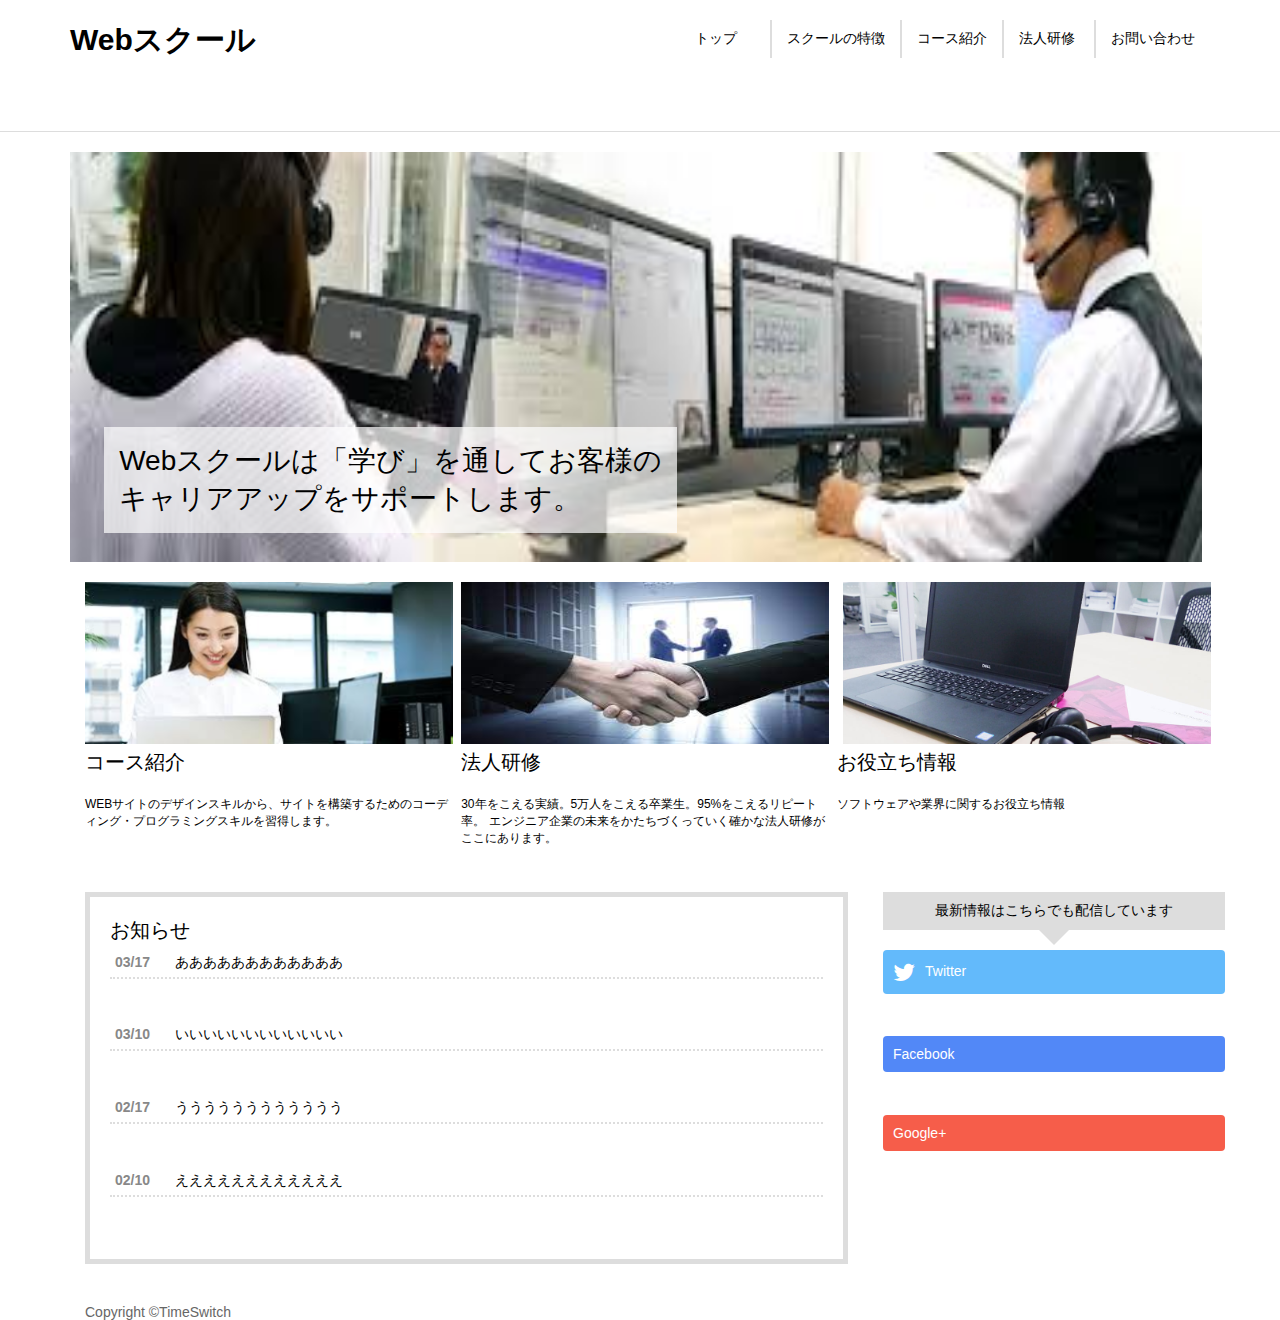
<file: index.html>
<!DOCTYPE html PUBLIC "-//W3C//DTD XHTML 1.0 Transitional//EN" "http://www.w3.org/TR/xhtml1/DTD/xhtml1-transitional.dtd">
<html xmlns="http://www.w3.org/1999/xhtml">
<head>
<meta http-equiv="Content-Type" content="text/html; charset=utf-8" />
<title>無題ドキュメント</title>
<link href="http://netdna.bootstrapcdn.com/font-awesome/4.2.0/css/font-awesome.css" rel="stylesheet">
<link rel="stylesheet" href="grid-guide.css">
<link rel="stylesheet" href="style.css">
</head>

<body>
<div class="wrapper">
    <div class="hwrapper">
        <div class="header">
            <div class="box1">
            <div class="site">
                <h1><a href="#">Webスクール</a></h1>
            </div>
        </div>
        <div class="box2">
            <nav class="menu">
            <ul>
            <li><a href="index.html">トップ</a></li>
            <li><a href="Features.html">スクールの特徴</a></li>
            <li><a href="course.html">コース紹介</a></li>
            <li><a href="corporation.html">法人研修</a></li>
            <li><a href="contact.html">お問い合わせ</a></li>
            </ul>
            </nav>
        </div>
        </div><!--ヘッダーheader-->
    </div>
    
    <div class="box3">
        <div class="top">
        <img src="img/header3.jpg" alt="" class="topimg" >
        <p class="catch">Webスクールは「学び」を通してお客様の<br>キャリアアップをサポートします。</p>
        </div>
    
    <div class="box6">
        <div class="box6-1">
            <div class="gaiyou">
            <a href="Features.html">
            <img src="img/contents1.png">
    <!--        <i class="fa fa-database"></i>
    -->        <h1>コース紹介</h1>
            <p>WEBサイトのデザインスキルから、サイトを構築するためのコーディング・プログラミングスキルを習得します。</p>
            </a>
            </div>
        </div>
        
        <div class="box6-2">
        <div class="gaiyou">
        <a href="#">
        <img src="img/contents2.png">
    <!--    <i class="fa fa-bar-chart-o"></i>
    -->    <h1>法人研修</h1>
        <p>30年をこえる実績。5万人をこえる卒業生。95%をこえるリピート率。
    エンジニア企業の未来をかたちづくっていく確かな法人研修がここにあります。</p>
        </a>
        </div>
        
        </div>
        <div class="box6-3">
        <div class="gaiyou">
        <a href="#">
        <img src="img/contents3.png">
    <!--    <i class="fa fa-envelope"></i>
    -->    <h1>お役立ち情報</h1>
        <p>ソフトウェアや業界に関するお役立ち情報</p>
        </a>
        </div>
        </div>
    </div>
    <div class="box4">
        <div class="box4-1">
        <div class="news">
        <h1>お知らせ</h1>
        <ul>
        <li><a href="#">
        <time datatime="2021-03-17">03/17</time>
        <div class="text">ああああああああああああ</div></a></li>
        <li><a href="#">
        <time datatime="2021-03-10">03/10</time>
        <div class="text">いいいいいいいいいいいい</div></a></li>
        <li><a href="#">
        <time datatime="2021-03-17">02/17</time>
        <div class="text">うううううううううううう</div></a></li>
        <li><a href="#">
        <time datatime="2021-03-10">02/10</time>
        <div class="text">ええええええええええええ</div></a></li>
        </ul>
        </div>
        </div><!--box4-1-->
        <div class="box4-2">
            <div class="follow">
            <p class="follow-info">最新情報はこちらでも配信しています</p>
            <ul>
            <li><a href="#" class="follow-tw"><i class="fa fa-twitter"></i>Twitter</a></li>
            <li><a href="#" class="follow-fb">Facebook</a></li>
            <li><a href="#" class="follow-gp">Google+</a></li>
            </ul>
            </div>
        </div>
    </div>
    <div class="box5">
    <div class="box5-inner">
        <div class="copyright">
        <p>Copyright  &copy;TimeSwitch</p>
        </div>
        </div>
    </div><!--フッターinner-->
    
    </div>
        
</div>
</body>
</html>
</file>
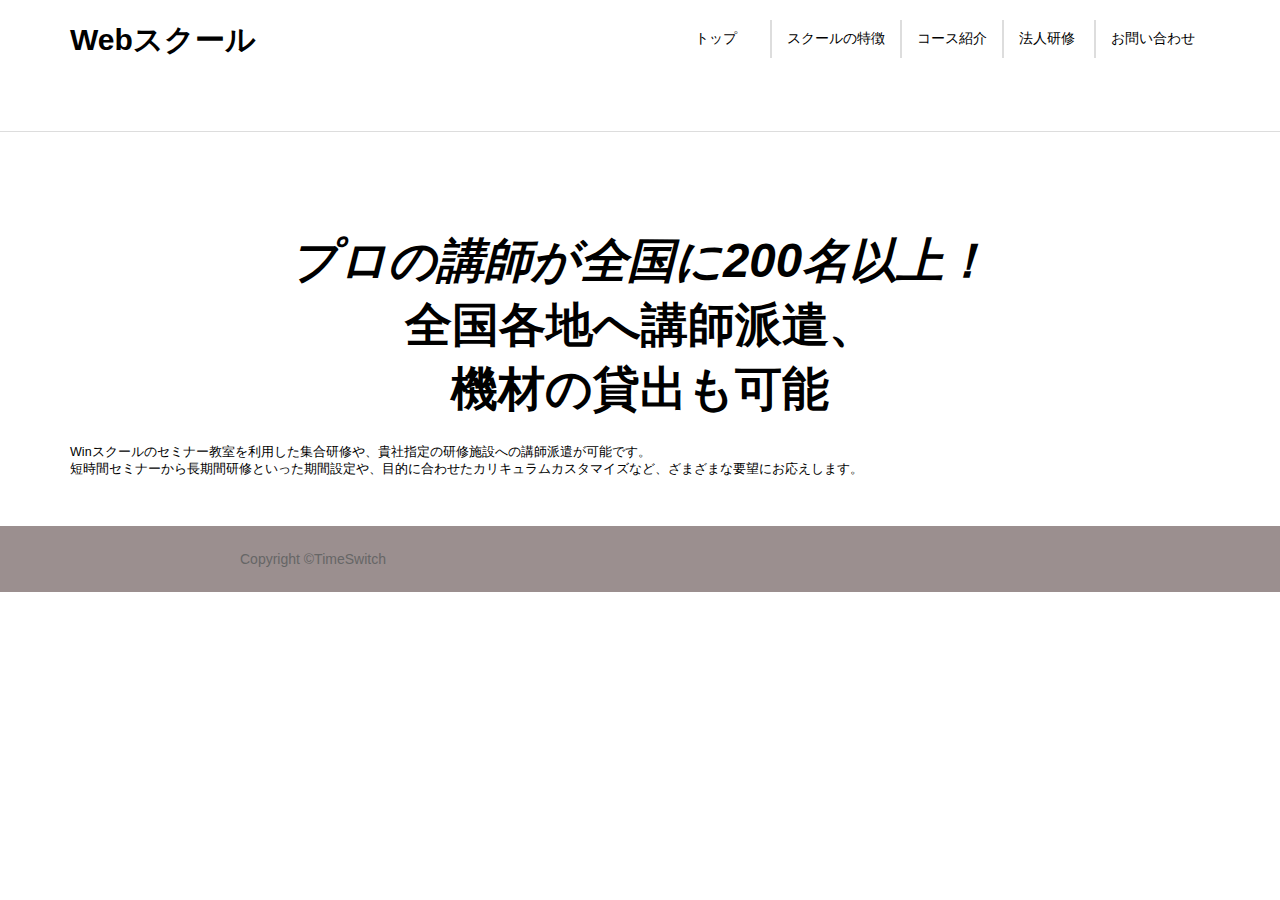
<file: corporation.html>
<!DOCTYPE html PUBLIC "-//W3C//DTD XHTML 1.0 Transitional//EN" "http://www.w3.org/TR/xhtml1/DTD/xhtml1-transitional.dtd">
<html xmlns="http://www.w3.org/1999/xhtml">
<head>
<meta http-equiv="Content-Type" content="text/html; charset=utf-8" />
<meta name="viewport" content="width=device-width, initial-scale=1.0"> <!-- ビューポートの指定 -->
<meta name="viewport" content="width=device-width">
<title>無題ドキュメント</title>
<link href="http://netdna.bootstrapcdn.com/font-awesome/4.2.0/css/font-awesome.css" rel="stylesheet">
<link rel="stylesheet" href="grid-guide.css">
<link rel="stylesheet" href="style.css">
</head>

<body class="wrapper">
    <div class="hwrapper">
        <div class="header">
            <div class="box1">
                <div class="site">
                    <h1><a href="index.html">Webスクール</a></h1>
                </div>
            </div>
            <div class="box2">
                <nav class="menu">
                <ul>
                <li><a href="index.html">トップ</a></li>
                <li><a href="Features.html">スクールの特徴</a></li>
                <li><a href="course.html">コース紹介</a></li>
                <li><a href="corporation.html">法人研修</a></li>
                <li><a href="contact.html">お問い合わせ</a></li>
                </ul>
                </nav>
            </div>
        </div><!--ヘッダーinner-->
    </div>

    <div class="box3">　<!--box3　コンテンツ~フッター-->
        <div class="area_content mb3em">
            <h2 class="title_main"><em>プロの講師が全国に200名以上！</em><br>
            全国各地へ講師派遣、<br class="sp">機材の貸出も可能</h2>
            <p class="msg_lead">Winスクールのセミナー教室を利用した集合研修や、貴社指定の研修施設への講師派遣が可能です。<br class="pc">
            短時間セミナーから長期間研修といった期間設定や、目的に合わせたカリキュラムカスタマイズなど、ざまざまな要望にお応えします。</p>
        </div>
    
    </div><!--コンテンツ-->

    <div class="fwrapper">
        <div class="footer">
            <div class="copyright">
            <p>Copyright  &copy;TimeSwitch</p>
            </div>
        </div><!--フッターinner-->
    
    </div><!--fwrapper-->
</div><!--box3　コンテンツ~フッター-->
</body>
</html>
</file>
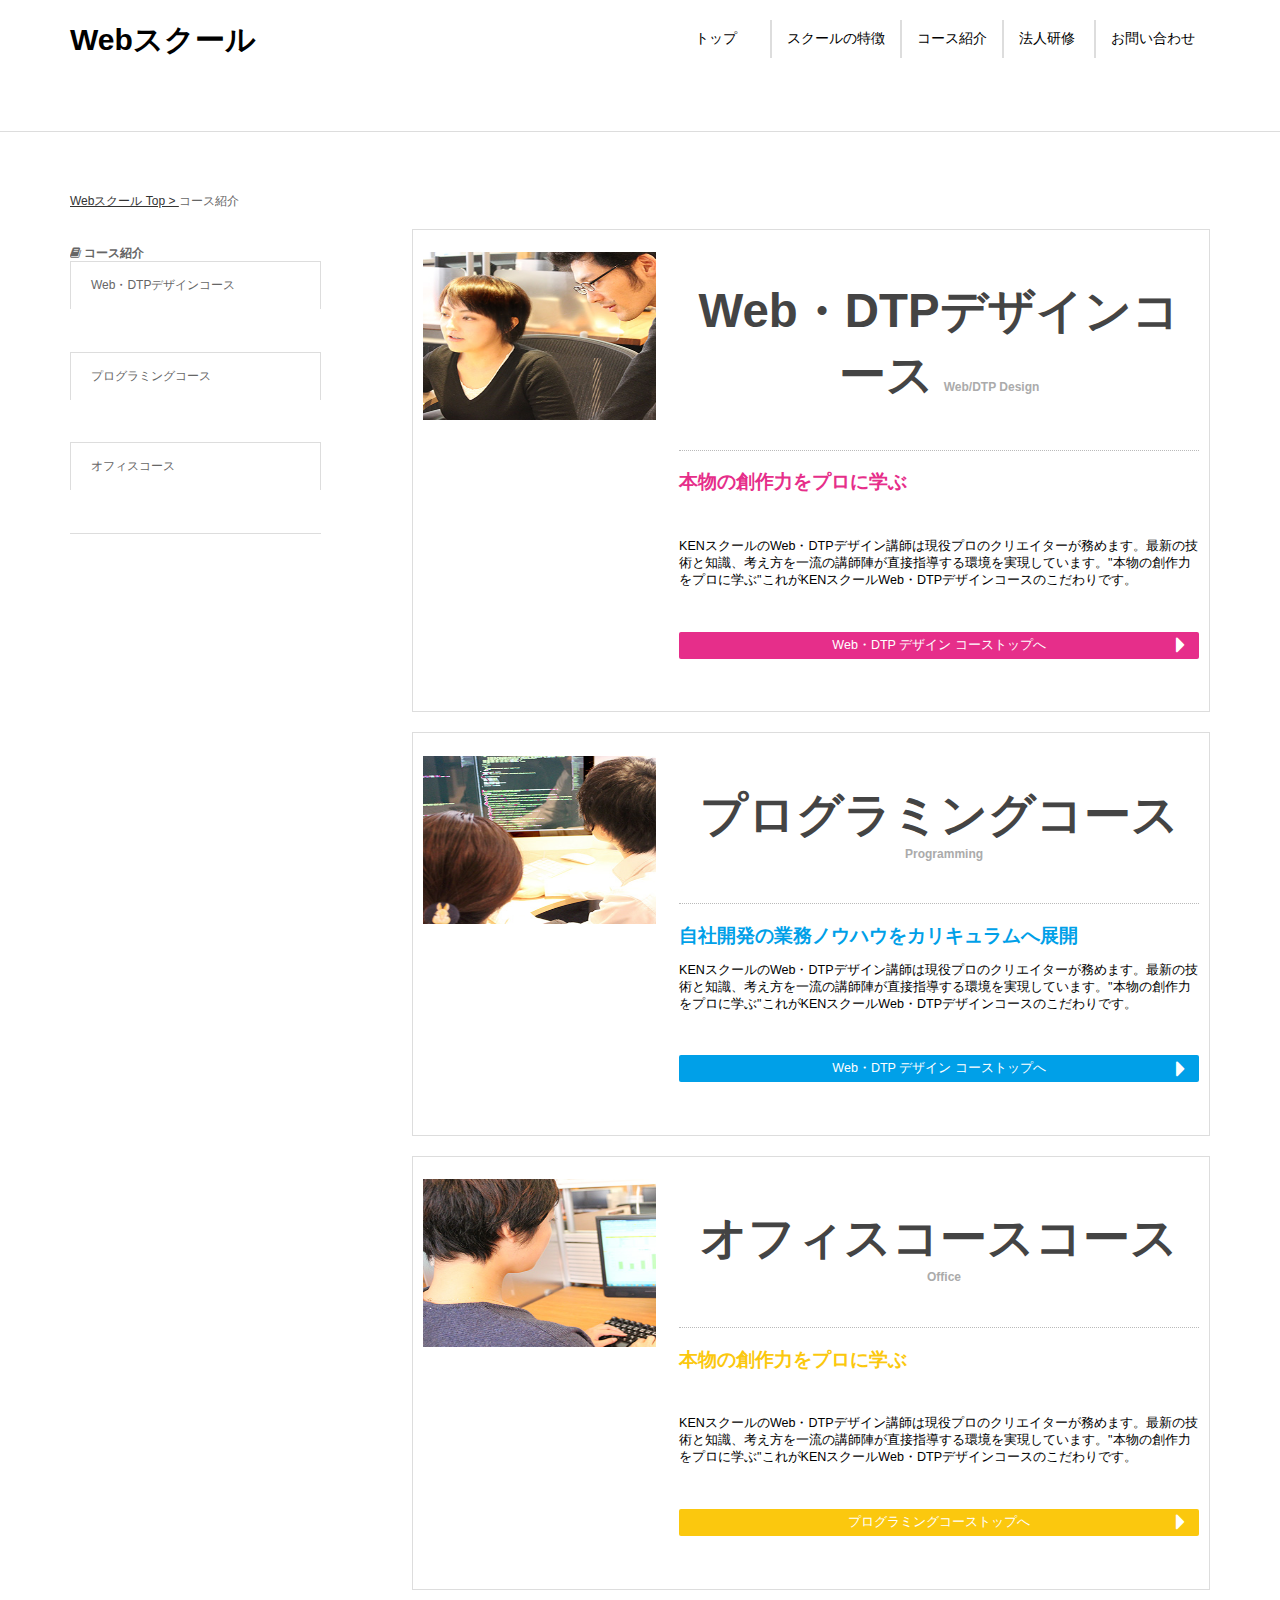
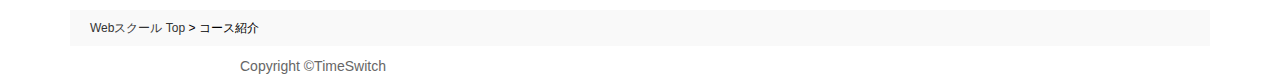
<file: course - コピー.html>
<!DOCTYPE html PUBLIC "-//W3C//DTD XHTML 1.0 Transitional//EN" "http://www.w3.org/TR/xhtml1/DTD/xhtml1-transitional.dtd">
<html xmlns="http://www.w3.org/1999/xhtml">
<head>
<meta http-equiv="Content-Type" content="text/html; charset=utf-8" />
<meta name="viewport" content="width=device-width, initial-scale=1.0"> <!-- ビューポートの指定 -->
<title>無題ドキュメント</title>
<link href="http://netdna.bootstrapcdn.com/font-awesome/4.2.0/css/font-awesome.css" rel="stylesheet">
<link rel="stylesheet" href="grid-guide.css">
<link rel="stylesheet" href="style.css">
<script src="jquery-3.6.0.min.js"></script>
<script src="course.js"></script>
</head>

<body class="wrapper">
    

    <div class="hwrapper">
        <div class="header">
            <div class="box1">
                <div class="site">
                    <h1><a href="index.html">Webスクール</a></h1>
                </div>
            </div>
            <div class="box2">
                <nav class="menu">
                <ul>
                <li><a href="index.html">トップ</a></li>
                <li><a href="Features.html">スクールの特徴</a></li>
                <li><a href="course.html">コース紹介</a></li>
                <li><a href="#">法人研修</a></li>
                <li><a href="contact.html">お問い合わせ</a></li>
                </ul>
                </nav>
            </div>
        </div><!--ヘッダーinner-->
    </div>

    <div class="box3">　<!--box3　コンテンツ~フッター-->
 
        <div id="topicpath">
            <ol>
                <li><a href="index.html">Webスクール Top > </a></li>
                <li>コース紹介</li>
            </ol>

        </div>
        <div class="main">
            <div class="curriculum-web" id="w">
                <p class="curriculum-image"><img src="img/img_web.jpg" alt="web" width="168px" height="168px"></p>
                <div class="curriculum-detail">
                    <div class="course-title">
                    <h2><a>Web・DTPデザインコース<span>Web/DTP Design</span></a></h2>    
                    </div>
                    <div class="crriculum-detail-text">
                    <h3>本物の創作力をプロに学ぶ</h3> 
                    <p>KENスクールのWeb・DTPデザイン講師は現役プロのクリエイターが務めます。最新の技術と知識、考え方を一流の講師陣が直接指導する環境を実現しています。"本物の創作力をプロに学ぶ"これがKENスクールWeb・DTPデザインコースのこだわりです。</p>                       
                    </div>
                    <p class="btn_course"><a href="#">Web・DTP デザイン コーストップへ</a></p>
                </div> 
            </div>
            <div class="curriculum-program" id="p">
                <p class="curriculum-image"><img src="img/img_program.jpg" alt="web" width="168px" height="168px"></p>
                <div class="curriculum-detail">
                    <div class="course-title">
                    <h2><a>プログラミングコース<span>Programming</span></a></h2>    
                    </div>
                    <div class="crriculum-detail-text">
                    <h3>自社開発の業務ノウハウをカリキュラムへ展開</h3> 
                    <p>KENスクールのWeb・DTPデザイン講師は現役プロのクリエイターが務めます。最新の技術と知識、考え方を一流の講師陣が直接指導する環境を実現しています。"本物の創作力をプロに学ぶ"これがKENスクールWeb・DTPデザインコースのこだわりです。</p>                       
                    </div>
                    <p class="btn_course"><a href="#">Web・DTP デザイン コーストップへ</a></p>
                </div>
            </div>
            <div class="curriculum-item_office" id="o">
            <p class="curriculum-image"><img src="img/img_office.jpg" alt="web" width="168px" height="168px"></p>
                <div class="curriculum-detail">
                    <div class="course-title">
                    <h2><a>オフィスコースコース<span>Office</span></a></h2>    
                    </div>
                    <div class="crriculum-detail-text">
                    <h3>本物の創作力をプロに学ぶ</h3> 
                    <p>KENスクールのWeb・DTPデザイン講師は現役プロのクリエイターが務めます。最新の技術と知識、考え方を一流の講師陣が直接指導する環境を実現しています。"本物の創作力をプロに学ぶ"これがKENスクールWeb・DTPデザインコースのこだわりです。</p>                       
                    </div>
                    <p class="btn_course"><a href="#">プログラミングコーストップへ</a></p>
                </div>
            </div>
            <div class="curriculum-cad"></div>
            <div class="curriculum-office"></div>
          </div>
          <div class="sidebar">
            <ul class="localNav">
                    <li class="localNav-list">
                        <span　class="localNav-title">
                            <i class="fa fa-book icon_02">

                            </i>
                            コース紹介
                        </span>

                        
                        <ul class="localNav-sub">
                            <li><a href="#w">Web・DTPデザインコース</a></li>
                            <li><a href="#p">プログラミングコース</a></li>
                            <li><a href="#o">オフィスコース</a></li>
                        </ul>
                    </li>
            </ul>
          </div>
          <div class="topicpath_footer">
              <ol>
                  <li><a href="index.html">Webスクール Top</a> > </li>
                  <li>コース紹介</li>
              </ol>
          </div>
          <div class="clear">
          </div>
    </div><!--コンテンツ-->
    <div class="fwrapper-crriculum">
        <div class="footer">
            <div class="copyright">
            <p>Copyright  &copy;TimeSwitch</p>
            </div>
        </div><!--フッターinner-->
    
    </div><!--fwrapper-->
</div>

<script src="course.js"></script>
</body>
</html>
</file>
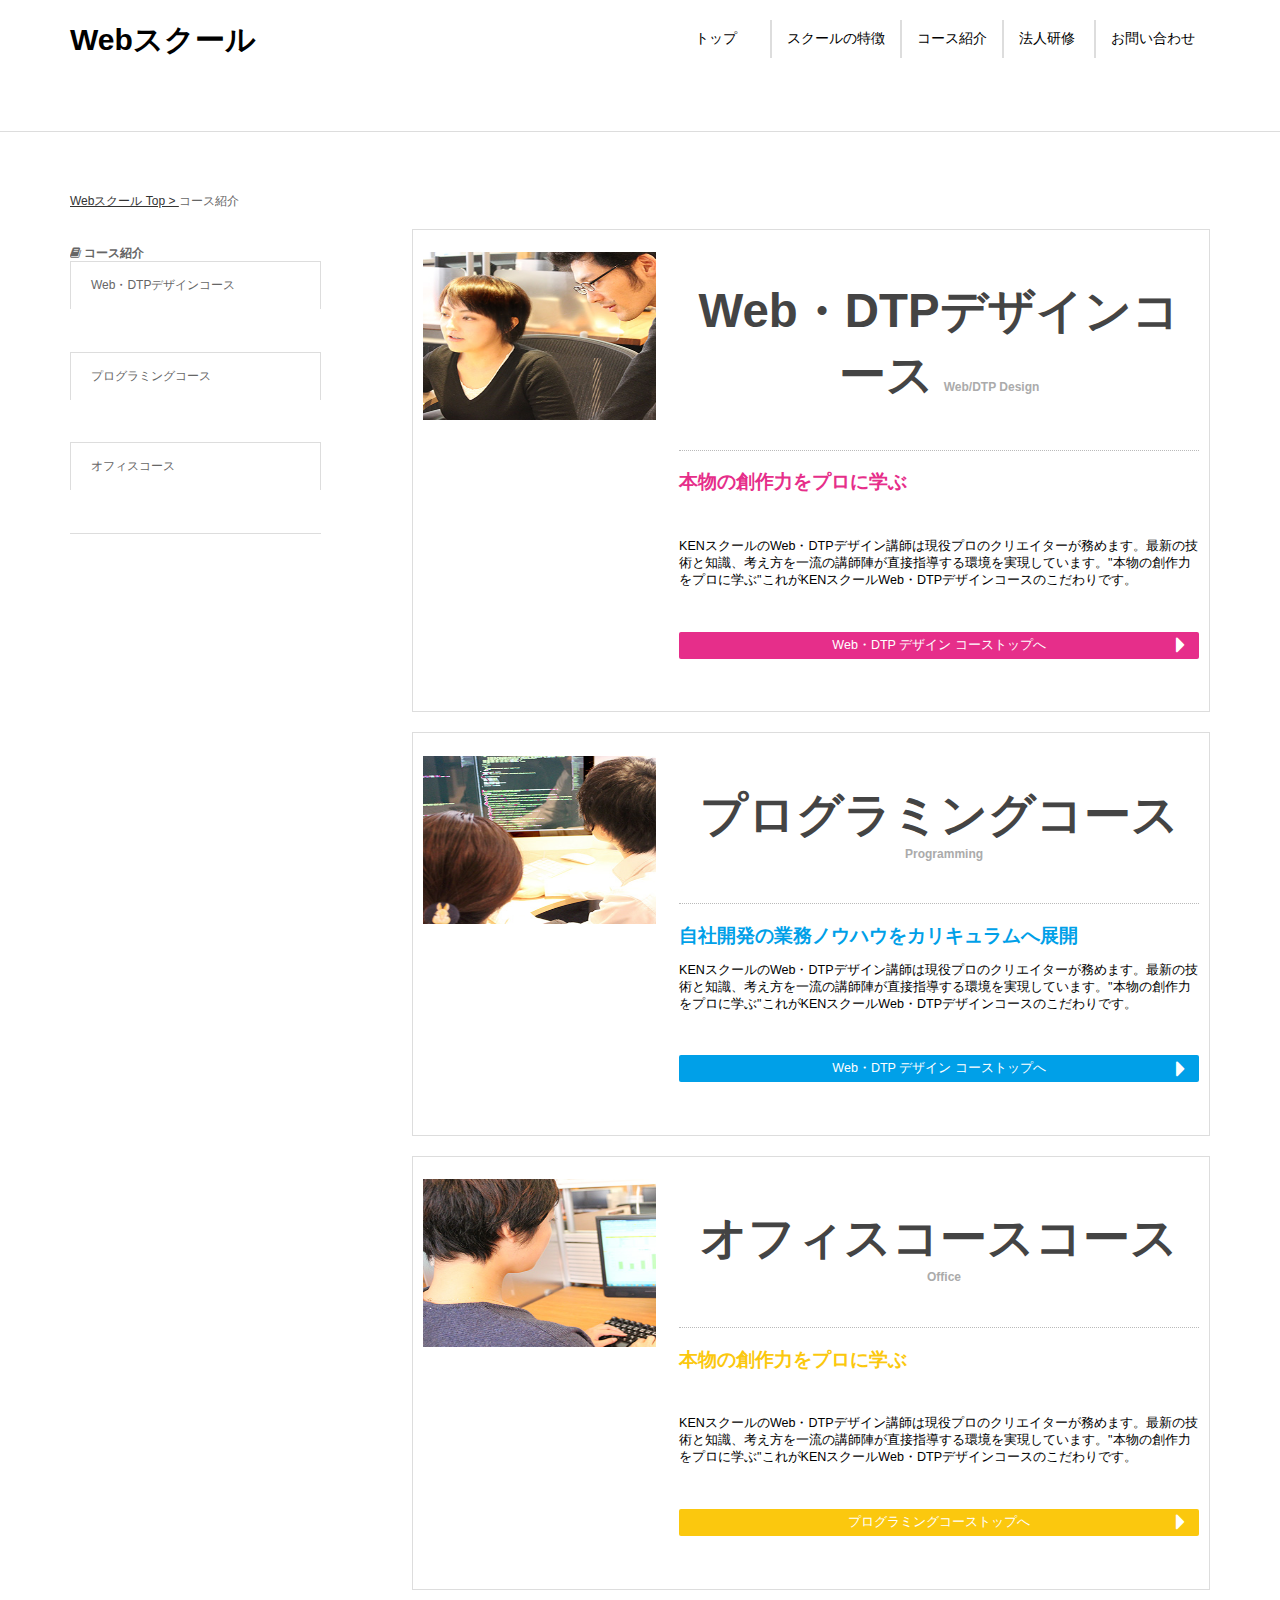
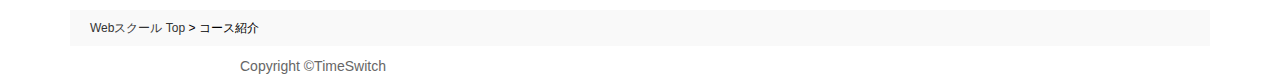
<file: course.html>
<!DOCTYPE html PUBLIC "-//W3C//DTD XHTML 1.0 Transitional//EN" "http://www.w3.org/TR/xhtml1/DTD/xhtml1-transitional.dtd">
<html xmlns="http://www.w3.org/1999/xhtml">
<head>
<meta http-equiv="Content-Type" content="text/html; charset=utf-8" />
<meta name="viewport" content="width=device-width, initial-scale=1.0"> <!-- ビューポートの指定 -->
<title>無題ドキュメント</title>
<link href="http://netdna.bootstrapcdn.com/font-awesome/4.2.0/css/font-awesome.css" rel="stylesheet">
<link rel="stylesheet" href="grid-guide.css">
<link rel="stylesheet" href="style.css">
<script src="jquery-3.6.0.min.js"></script>
<script src="course.js"></script>
</head>

<body class="wrapper">
    

    <div class="hwrapper">
        <div class="header">
            <div class="box1">
                <div class="site">
                    <h1><a href="index.html">Webスクール</a></h1>
                </div>
            </div>
            <div class="box2">
                <nav class="menu">
                <ul>
                <li><a href="index.html">トップ</a></li>
                <li><a href="Features.html">スクールの特徴</a></li>
                <li><a href="course.html">コース紹介</a></li>
                <li><a href="corporation.html">法人研修</a></li>
                <li><a href="contact.html">お問い合わせ</a></li>
                </ul>
                </nav>
            </div>
        </div><!--ヘッダーinner-->
    </div>

    <div class="box3">　<!--box3　コンテンツ~フッター-->
 
        <div id="topicpath">
            <ol>
                <li><a href="index.html">Webスクール Top > </a></li>
                <li>コース紹介</li>
            </ol>

        </div>
        <div class="main">
            <div class="curriculum-web" id="w">
                <p class="curriculum-image"><img src="img/img_web.jpg" alt="web" width="168px" height="168px"></p>
                <div class="curriculum-detail">
                    <div class="course-title">
                    <h2><a>Web・DTPデザインコース<span>Web/DTP Design</span></a></h2>    
                    </div>
                    <div class="crriculum-detail-text">
                    <h3>本物の創作力をプロに学ぶ</h3> 
                    <p>KENスクールのWeb・DTPデザイン講師は現役プロのクリエイターが務めます。最新の技術と知識、考え方を一流の講師陣が直接指導する環境を実現しています。"本物の創作力をプロに学ぶ"これがKENスクールWeb・DTPデザインコースのこだわりです。</p>                       
                    </div>
                    <p class="btn_course"><a href="#">Web・DTP デザイン コーストップへ</a></p>
                </div> 
            </div>
            <div class="curriculum-program" id="p">
                <p class="curriculum-image"><img src="img/img_program.jpg" alt="web" width="168px" height="168px"></p>
                <div class="curriculum-detail">
                    <div class="course-title">
                    <h2><a>プログラミングコース<span>Programming</span></a></h2>    
                    </div>
                    <div class="crriculum-detail-text">
                    <h3>自社開発の業務ノウハウをカリキュラムへ展開</h3> 
                    <p>KENスクールのWeb・DTPデザイン講師は現役プロのクリエイターが務めます。最新の技術と知識、考え方を一流の講師陣が直接指導する環境を実現しています。"本物の創作力をプロに学ぶ"これがKENスクールWeb・DTPデザインコースのこだわりです。</p>                       
                    </div>
                    <p class="btn_course"><a href="#">Web・DTP デザイン コーストップへ</a></p>
                </div>
            </div>
            <div class="curriculum-item_office" id="o">
            <p class="curriculum-image"><img src="img/img_office.jpg" alt="web" width="168px" height="168px"></p>
                <div class="curriculum-detail">
                    <div class="course-title">
                    <h2><a>オフィスコースコース<span>Office</span></a></h2>    
                    </div>
                    <div class="crriculum-detail-text">
                    <h3>本物の創作力をプロに学ぶ</h3> 
                    <p>KENスクールのWeb・DTPデザイン講師は現役プロのクリエイターが務めます。最新の技術と知識、考え方を一流の講師陣が直接指導する環境を実現しています。"本物の創作力をプロに学ぶ"これがKENスクールWeb・DTPデザインコースのこだわりです。</p>                       
                    </div>
                    <p class="btn_course"><a href="#">プログラミングコーストップへ</a></p>
                </div>
            </div>
            <div class="curriculum-cad"></div>
            <div class="curriculum-office"></div>
          </div>
          <div class="sidebar">
            <ul class="localNav">
                    <li class="localNav-list">
                        <span　class="localNav-title">
                            <i class="fa fa-book icon_02">

                            </i>
                            コース紹介
                        </span>

                        
                        <ul class="localNav-sub">
                            <li><a href="#w">Web・DTPデザインコース</a></li>
                            <li><a href="#p">プログラミングコース</a></li>
                            <li><a href="#o">オフィスコース</a></li>
                        </ul>
                    </li>
            </ul>
          </div>
          <div class="topicpath_footer">
              <ol>
                  <li><a href="index.html">Webスクール Top</a> > </li>
                  <li>コース紹介</li>
              </ol>
          </div>
          <div class="clear">
          </div>
    </div><!--コンテンツ-->
    <div class="fwrapper-crriculum">
        <div class="footer">
            <div class="copyright">
            <p>Copyright  &copy;TimeSwitch</p>
            </div>
        </div><!--フッターinner-->
    
    </div><!--fwrapper-->
</div>

<script src="course.js"></script>
</body>
</html>
</file>
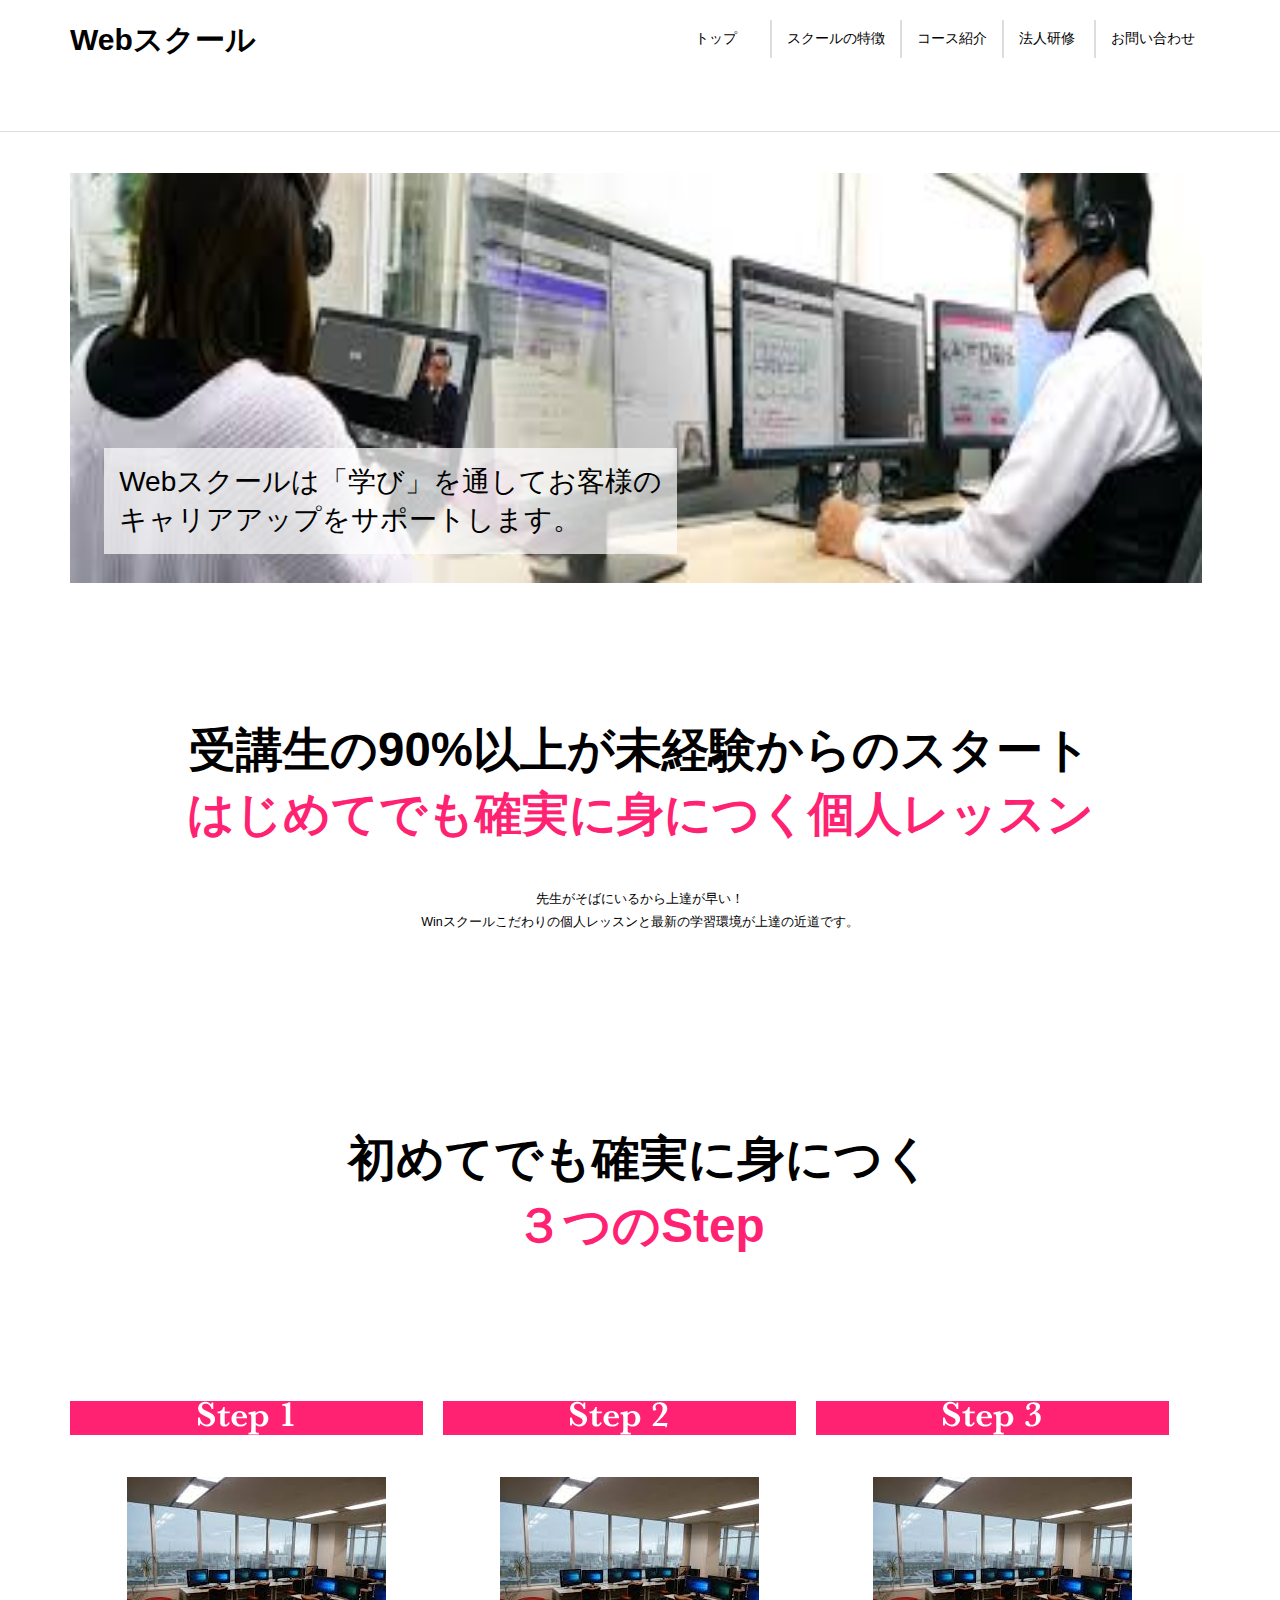
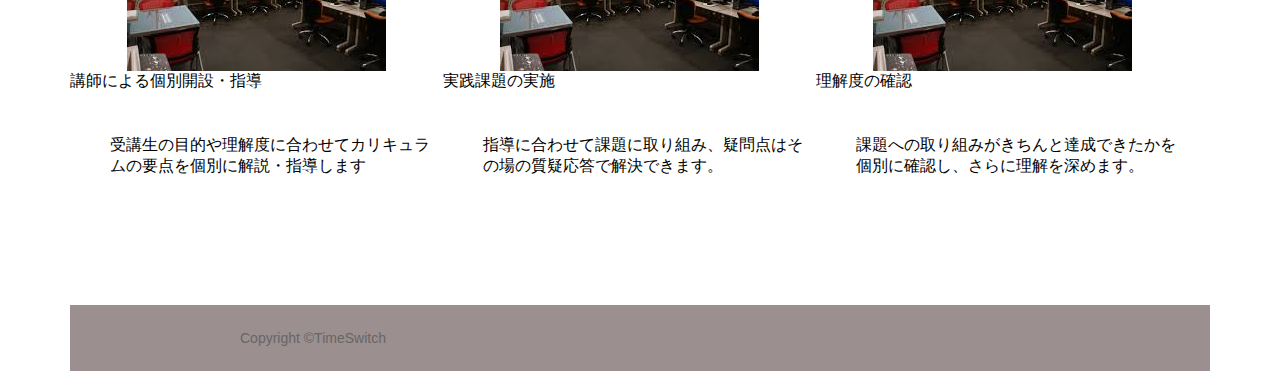
<file: Features.html>
<!DOCTYPE html PUBLIC "-//W3C//DTD XHTML 1.0 Transitional//EN" "http://www.w3.org/TR/xhtml1/DTD/xhtml1-transitional.dtd">
<html xmlns="http://www.w3.org/1999/xhtml">
<head>
<meta http-equiv="Content-Type" content="text/html; charset=utf-8" />
<meta name="viewport" content="width=device-width, initial-scale=1.0"> <!-- ビューポートの指定 -->
<title>無題ドキュメント</title>
<link href="http://netdna.bootstrapcdn.com/font-awesome/4.2.0/css/font-awesome.css" rel="stylesheet">
<link rel="stylesheet" href="grid-guide.css">
<link rel="stylesheet" href="style.css">
</head>

<body class="wrapper">
    <div class="hwrapper">
        <div class="header">
            <div class="box1">
                <div class="site">
                    <h1><a href="index.html">Webスクール</a></h1>
                </div>
            </div>
            <div class="box2">
                <nav class="menu">
                <ul>
                <li><a href="index.html">トップ</a></li>
                <li><a href="Features.html">スクールの特徴</a></li>
                <li><a href="course.html">コース紹介</a></li>
                <li><a href="corporation.html">法人研修</a></li>
                <li><a href="contact.html">お問い合わせ</a></li>
                </ul>
                </nav>
            </div>
        </div><!--ヘッダーinner-->
    </div>

<div class="box3">　<!--box3　コンテンツ~フッター-->
    <div class="top">
        <img src="img/header3.jpg" alt="" class="topimg" >
        <p class="catch">Webスクールは「学び」を通してお客様の<br>キャリアアップをサポートします。</p>
    </div>
    <div class="box7"><!--コンテンツ-->
        <div class="support">
            <div class="box7-top">
                <h2 class="support-heading">受講生の90%以上が未経験からのスタート<span class="main-features">はじめてでも確実に身につく個人レッスン</span></h2>
                <p class="support-lead">先生がそばにいるから上達が早い！<br>
                Winスクールこだわりの個人レッスンと最新の学習環境が上達の近道です。</p>
            </div><!--box7-top-->
            <div class="box7-threeoint">
                <h3 class="threePoint-heading">初めてでも確実に身につく<span class="main-features">
                ３つのStep</span></h3>
            </div>

            <!-- <div class="gnavi">
                <div class="gnavi_inner">
                    <ul>
                    <li class="nav-01"><a href="#threePoint-nav-01">各自に合わせた<br>個人レッスン</a></li>
                    <li class="nav-02"><a href="#threePoint-nav-02">全国の講師が<br>全力でサポート</a></li>
                    <li class="nav-03"><a href="#threePoint-nav-03">実務に即した<br>実践的なカリキュラム</a></li>
                    </ul>
                </div>
            </div> -->



            <ul class="step">
                <li class="step1">
                    <p class="step-band"><img src="img/step_num_01.png" alt="step_num_01" class="step-contents"></p>
                    <dl class="step-contents">
                        <img src="img/step2.jpg" alt="step1" class="step-contents">
                        <dt>
                            講師による<span>個別開設・指導</span>
                        </dt>
                        <dd>受講生の目的や理解度に合わせてカリキュラムの要点を個別に解説・指導します</dd>
                    </dl>
                </li>
                <li class="step2">
                    <p class="step-band"><img src="img/step_num_02.png" alt="step_num_02"></p>
                    <dl class="step-contents">
                        <img src="img/step2.jpg" alt="step2" class="step-contents">
                        <dt>
                            <span>実践課題</span>の実施
                        </dt>
                        <dd>指導に合わせて課題に取り組み、疑問点はその場の質疑応答で解決できます。
                        </dd>
                    </dl>
                </li>
                <li class="step3">
                    <p class="step-band"><img src="img/step_num_03.png" alt="step_num_03"></p>
                    <dl class="step-contents">
                        <img src="img/step2.jpg" alt="step3">
                        <dt>
                            <span>理解度</span>の確認
                        </dt>
                        <dd>課題への取り組みがきちんと達成できたかを個別に確認し、さらに理解を深めます。</dd>
                    </dl>
                </li>
            </ul>
                
    
        </div> <!-- div.support -->
    </div><!--コンテンツ-->

    <div class="fwrapper">
        <div class="footer">
            <div class="copyright">
            <p>Copyright  &copy;TimeSwitch</p>
            </div>
        </div><!--フッターinner-->
    
    </div><!--fwrapper-->
</div><!--box3　コンテンツ~フッター-->
</body>
</html>
</file>
<file: grid-guide.css>
@charset "utf-8";
/* CSS Document */
</file>
<file: style.css>
@charset "UTF-8";

body{
	margin: 0;
	font-family: 'メイリオ', 'Hiragino Kaku Gothic Pro', sans-serif
}

/* サイト名 */
.wrapper{
	width: 100%;
}

.site h1 a	{color: #000000;
	text-decoration: none}

.site h1	{margin: 0;
	font-size: 30px}

.boxA{
	padding-top: 20px;
    padding-bottom: 10px;
}
.boxA, .box4, .box5 {
    padding-left: 15px;
    padding-right: 15px;
}


/* ヘッダーナビ */
.menu ul{
	margin: 0;
	padding: 0;
	list-style: none
}

.menu li a	{display: block;
	padding: 10px 15px;
	color: #000000;
	font-size: 14px;
	text-decoration: none}

.menu li a:hover	{background-color: #eeeeee}

.menu ul:after	{content: "";
	display: block;
	clear: both}

.menu li	{float: left;
	width: auto}


/* ヘッダー画像 */
/*サイズ調節必要*/
.topimg	{
	/*max-width:100%;*/
	width:1132px;
	/*height:auto;*/
	height: 410px;
	vertical-align: bottom
	}
/* 本のコード */
/* .topimg{
	width: 100%;
	height: auto;
	vertical-align: bottom;
} */
/*キャッチコピー*/
.catch {
	margin:0;
	padding:15px;
	background-color:rgba(255, 255, 255, 0.7);
	font-size:28px
}

/*ヘッダー画像にキャッチコピーを重ねる*/
.top {
	position:relative
}

.catch {
	position:absolute;
	bottom:7%;
	left:3%;
}

/*概要*/
/*本と作りたいコンテンツの相違のためコメントアウト*/
.gaiyou a{
	display:block;
	color:#000;
	text-align: center;
	text-decoration: none
	}
.gaiyou a:hover	{
	opacity: 0.8
}

.gaiyou h1	{margin-top: 0;
	margin-bottom: 0;
	padding-top: 5px;
	padding-bottom: 5px;
	font-size: 20px;
	font-weight: normal
	}

.gaiyou p	{margin-top: 0;
	margin-bottom: 0;
	padding-top: 15px;
	padding-bottom: 15px;
	font-size: 12px}*
/*.gaiyou a	{display: block;
	background-color: #222222;
	color: #ffffff;
	text-align: center;
	text-decoration: none}

.gaiyou a:hover	{opacity: 0.8}

.gaiyou i	{display: block;
	padding-top: 40px;
	padding-bottom: 40px;
	font-size: 38px}

.gaiyou .fa-database	{background-color: #bfbd13}

.gaiyou .fa-bar-chart-o	{background-color: #c58839}

.gaiyou .fa-envelope	{background-color: #859f46}

.gaiyou h1	{margin-top: 0;
	margin-bottom: 0;
	padding-top: 5px;
	padding-bottom: 5px;
	font-size: 20px;
	font-weight: normal}

.gaiyou p	{margin-top: 0;
	margin-bottom: 0;
	padding-top: 15px;
	padding-bottom: 15px;
	background-color: #524e3c;
	font-size: 12px}*/

/* お知らせ */
.news{
	padding:20px;
	border:solid 5px #dddddd
}
.news h1	{margin-top: 0;
	margin-bottom: 5px;
	font-size: 20px;
	font-weight:normal
	}

.news ul	{margin: 0;
	padding: 0;
	list-style: none}

.news li a	{display: block;
	padding: 5px;
	border-bottom: dotted 2px #dddddd;
	color: #000000;
	font-size: 14px;
	text-decoration: none}

.news li a:hover	{background-color: #eeeeee}

.news time	{color: #888888;
	font-weight: bold}

.news a:after	{content: "";
	display: block;
	clear: both}

.news time	{float: left;
	width: 60px}

.news .text	{float: none;
	width: auto;
	margin-left: 60px}

.box4-1{
	padding-bottom:20px
}
/* SNSメニュー */
.follow ul	{margin: 0;
	padding: 0;
	list-style: none}

.follow li a	{display: block;
	margin-bottom: 10px;
	padding: 10px;
	border-radius: 4px;
	color: #ffffff;
	font-size: 14px;
	text-decoration: none}

.follow li a:hover	{opacity: 0.8}

.follow-tw	{background-color: #63bafb}
.follow-fb	{background-color: #5288f7}
.follow-gp	{background-color: #f65d4a}

.follow i	{margin-right: 10px;
	font-size: 24px;
	vertical-align: middle}

/*補足説明*/
.follow p{
	margin-top:0;
	margin-bottom:20px;
	padding:10px;
	background-color:#dddddd;
	font-size:14px;
	text-align:center;
}

.follow-info{
	position: relative;
	background: #dddddd;
}

.arrow_box {
	position: relative;
	background: #dddddd;
}
.follow-info:after {
	top: 100%;
	left: 50%;
	border: solid transparent;
	content: "";
	height: 0;
	width: 0;
	position: absolute;
	pointer-events: none;
	border-color: rgba(221, 221, 221, 0);
	border-top-color: #dddddd;
	border-width: 15px;
	margin-left: -15px;
}
.arrow_box:after {
	top: 100%;
	left: 50%;
	border: solid transparent;
	content: "";
	height: 0;
	width: 0;
	position: absolute;
	pointer-events: none;
	border-color: rgba(221, 221, 221, 0);
	border-top-color: #dddddd;
	border-width: 15px;
	margin-left: -15px;
}

/*Featuresページ*/
.main-features{
	display:block;
    color: #ff2272;
}
.box7-top{
	background-color: #ffffff;
    padding: 7.46667vw 2.66667vw 8vw;
}
.wrapper .support-heading{
	text-align: center;
}

.wrapper .support-lead{
    line-height: 1.8;
    text-align: center;
}

.box7-threepoint{
	background-color: #eef4f8;
}
.threePoint-heading {
    font-size: 3.73333vw;
    font-weight: bold;
    color: #000;
    text-align: center;
    line-height: 1.4;
    padding-bottom: 6.66667vw;
}
.step{
	width: 1119px;
	margin: 0, auto;
	display: flex;
	list-style: none;
	justify-content: space-evenly;
}
.step li{
	width: 33.333%;
}
.step-band{
	background-color: #ff2272;
	padding: 12px, 0px;
	margin-right: 20px;
	text-align: center;
}
.step-contents{
	text-align: center;
}

/* span{
	color:#ff2272;
} */
/* .step-band, img{
margin: auto;
} */
/* グローバルナビ */
nav{
	text-align: center;
	margin-bottom: 20px;
	}
	nav ul{
	margin: 0 ;
	padding: 0 ;
	}
	nav li{
	list-style: none;
	display: inline-block;
	width: 10%;
	min-width: 90px;
	width :calc(100% / 3 - 30px);
	}
	nav li:not(:last-child){
	border-right:2px solid #ddd;
	}
	nav a{
	text-decoration: none;
	color: #333;
	}
	nav a.current{
	color: #00B0F0;
	border-bottom:2px solid #00B0F0;
	}
	nav a:hover{
	color:#F7CB4D;
	border-bottom:2px solid #F7CB4D;
	}

/* コース紹介ページ */
#topicpath{
	width: 100%;
	color: #666;
	margin: 20px 0;
	clear: both;
	font-size: 12px;
}
#topicpath ol{
	margin: 0;
	padding: 0;
	text-align: left;

	list-style: none;
}
#topicpath ol li{
	display: inline;
	margin: 0;
	padding: 0;
	line-height: 16px;
}
#topicpath a{
	text-decoration: underline;

	color: #333333;
}
.main{
	width:70%;
	height:auto;
	float: right;
  }
  .curriculum-img{
	width: 16px;
	height: 16px;
	background-size: cover;
}
.curriculum-web h3{
	color: #e62e8a;		
}

  .course-title{
	  border-bottom: 1px dotted #bababa;
	  margin-bottom: 10px;
  }
  .course-title a {
    color: #444;
  }
  .course-title a span{
	margin-left: 10px;
    font-size: 12px;
    color: #ababab;

	transition: all .3s;
  }
  .curriculum-detail-text{
    font-size: 14px;
    margin-bottom: 10px;
}


.pad {
	height: 100px;
	margin-bottom: 4rem;
  }
  
/* サイドバー */
  .sidebar{
	/* background:aqua; */
/* 	width:30%;
	height:200px;
	float: left; */
	float: left;
    width: 22%;
    height: auto;
    margin-bottom: 30px;
  }

  .localNav {
    border-bottom: 1px solid #dddddd;
    background: #fff;
    overflow: hidden;
    margin-bottom: 20px;

	list-style: none;
}
  .localNav-list{
	font-size: 12px;
    line-height: 1.4;
    padding: 0;
    margin: 0;
    font-weight: bold;
    color: #666;
    list-style-type: none;
}
.localNav-title {
    display: block;
    padding: 15px 0 15px 7px;
    border-top: 1px solid #dddddd;
    border-left: 1px solid #dddddd;
    border-right: 1px solid #dddddd;
    background: #f2f;
}
.localNav-sub li {
    font-weight: normal;
    list-style-type: none;
}
.localNav-sub a {
    display: block;
    padding: 15px 10px 15px 20px;
    border-top: 1px solid #dddddd;
    border-left: 1px solid #dddddd;
    border-right: 1px solid #dddddd;
    text-decoration: none;
    color: #666;
    position: relative;
    zoom: 1;
}
/* Web・DTPデザインコース */
  .curriculum-web{
    background: #ffffff;
    padding: 10px;
    margin-bottom: 20px;
    border: 1px solid #dddddd;
    overflow: hidden;
}
.curriculum-image{
	float: left;
	width: 30%;
}
.curriculum-image img{
	width: 100%;
}
img{
	vertical-align: bottom;
}
.curriculum-detail{
	width: 67%;
	float: right;
	
}
.curriculum-item_web h6{
	color: #e62e8a;
}
.curriculum-detail-text {
    font-size: 14px;
    margin-bottom: 10px;
}
.curriculum-web .btn_course {
    background-color: #e62e8a;
}

.curriculum-web .btn_course a {
    display: block;
    padding: 5px 0;
    color: #fff;
    position: relative;
    text-decoration: none;
    -webkit-transition: all 0.2s;
    -o-transition: all 0.2s;
    transition: all 0.2s;
}
.btn_course {
    width: 100%;
    text-align: center;
    color: #fff;
    border-radius: 2px;
}
.btn_course a {
    display: block;
    padding: 5px 0;
    color: #fff;
    position: relative;
    text-decoration: none;
    -webkit-transition: all 0.2s;
    -o-transition: all 0.2s;
    transition: all 0.2s;
}
.btn_course a:after {
    font-family: FontAwesome;
    content: "\f0da";
    position: absolute;
    right: 14px;
    top: 50%;
    margin-top: -8px;
    font-size: 16px;
    font-size: 1.6rem;
    line-height: 16px;
    color: #ffffff;
    -webkit-transition: all 0.3s;
    -o-transition: all 0.3s;
    transition: all 0.3s;
}
/* プログラミングコース */
.curriculum-program{
	background: #ffffff;
    padding: 10px;
    margin-bottom: 20px;
    border: 1px solid #dddddd;
    overflow: hidden;
}

.curriculum-program h3 {
	margin-bottom: 10px;
    color: #00a0e8;
}
.curriculum-program .btn_course{
	background-color: #00a0e8;
}
/* オフィスコース */
.curriculum-item_office{
	background: #ffffff;
    padding: 10px;
    margin-bottom: 20px;
    border: 1px solid #dddddd;
    overflow: hidden;
}
.curriculum-item_office h3 {
    color: #fbc80e;
}
.curriculum-item_office .btn_course{
	background-color: #fbc80e;
}
.topicpath_footer{
	margin: 0 auto;
	position: relative;
	background-color: #f9f9f9;
	clear: both;

}
.topicpath_footer ol{
	margin: 6px 0 2px 10px;
	padding: 10px;
	overflow: hidden;
}
.topicpath_footer ol li{
	display: inline;
	margin: 0;
	padding: 0;
	font-size: 12px;
	line-height: 16px;
}
.topicpath_footer ol li a{
	color: #333333;
	text-decoration: none;
}
.fwrapper-crriculum{
	clear: both;
}

/* 法人研修 */
.mb3em {
    margin-bottom: 3em !important;
}


.sect-main{
	background: #fff;
	border-bottom: 1px solid #ECECEC;
}
.mb0em {
    margin-bottom: 0 !important;
}

.wrap-3cul-box img {
    width: 100%;
    vertical-align: bottom;
}
.wrap-3cul-box img:hover {
	transform: scale(1.5, 1.5);
}
.wrap-3cul-box dl a {
    display: block;
    width: 100%;
    height: 100%;
}
a {
    color: #6b6b6b;
    text-decoration: none;
}
.wrap-3cul-box dl dt {
    position: absolute;
	bottom: 0;
	text-align: center;
    width: 100%;
	line-height: 1.4em;
	z-index: 1;
    padding: 0.8em 0;
}
.wrap-3cul-box dl dd {
    width: 100%;
    height: 100%;
    overflow: hidden;
}
*, ::after, ::before {
    background-repeat: no-repeat;
    box-sizing: inherit;
}
dd, dl, dt, h1, h2, h3, h4, h5, h6, li, ol, p, ul {
    margin-bottom: 3.333vw;
	text-align: center;
    padding: 0;
    text-align: left;
}

h2{
	text-align: center;
}
h2 .small center{
	font-size: 1.481vw;
}
.wrap-topics {
    /* font-size: 3.73333vw; */
    overflow-y: scroll;
    height: 10em;
    border: 1px solid #cecece;
    padding: 0.6em;
}


/*お問い合わせ*/
/* contact.html */
#form_sample6 dd{
	margin: 10px 0 20px;
}
#form_sample6 dt{
	padding-left: 10px;
	border-left: 10px solid #68A6F9;
	margin-left: 8px;
}
.form-text-area area{
	padding: 0.92593vw 1.66667vw;
}
.form-area-white-inner .not-bottom {
    color: #6b6b6b;
    font-size: 2.93333vw;
    vertical-align: middle;
    font-weight: normal;
    display: inline-block;
    padding: 0 0 0 1.2em;
    letter-spacing: 0.5px;
}
.form-area .req {
    font-size: 1px;
    padding: 0.92593vw 1.11111vw 0.74074vw;
    margin: 0 1.66667vw 0 0;
}
.form-area .req {
    display: inline-block;
    font-size: 2.93333vw;
    color: #ffffff;
    line-height: 1;
    padding: 2.4vw 2.4vw 1.86667vw 2.4vw;
    background-color: #ff2272;
    letter-spacing: 0.6px;
    margin: 0 2.13333vw 0 0;
}
.form-area .form-txtarea textarea {
    
    border: #818181 1px solid;
    padding: 1.33333vw 7.2vw 1.33333vw 4vw;
}
.form-area .ex {
    color: #6b6b6b;
    padding: 1.33333vw 0 0;
}
.form input[type="text"]{
    font-size: 16px !important;
    border-radius: 0;
    height: 10.66667vw;
}

.form-area .opt {
    display: inline-block;
    font-size: 2.93333vw;
    color: #6b6b6b;
    border: 1px solid #818181;
    line-height: 1;
    padding: 2.13333vw 2.4vw 1.86667vw 2.4vw;
    background-color: #ffffff;
    letter-spacing: 0.6px;
    font-weight: bold;
    margin: 0 2.13333vw 0 0;
}
.note-bottom{
	color: #6b6b6b;
	display: inline;
	margin-left: 20px;
}
.form-area-white-inner > dt {
	font-weight: bold;
    line-height: 1;
    padding: 0 0 3.46667vw;
}
.form-area .form-txt input {
    /* width: 100%; */
    border: #818181 1px solid;
    height: 10.66667vw;
    padding: 0 7.2vw 0 4vw;
}
dl{
	margin: 0;
    padding: 0;
    text-align: left;
}

label>div{
	display: inline-block;
    margin-left: 0.6em;
    font-size: .8em;
    background: #ff2272;
    color: #fff;
    font-weight: normal;
    padding: 0.3em 0.4em;
    border-radius: 3px;
    vertical-align: bottom;
}

/* i="contactName" */
.textInput {
    margin-bottom: 1em;
}
.textField {
    font-size: 1.48148vw;
    margin-bottom: 2.4em;
}
.textInput input[type="text"] {
    width: 40%;
    border: #818181 1px solid;
    padding: 0 7.2vw 0 4vw;
}
input{
    font-size: inherit;
}
.textInput input{
	height: 2em;
}
.multilinableTextField textarea {
    width: 100%;
    border: #818181 1px solid;
    padding: 1.33333vw 7.2vw 1.33333vw 4vw;
    min-height: 8em;
}
input .fil{
	height: 2px;
}


/* fwrapperをバーの形にする */
.fwrapper{
	padding-top: 15px;
	padding-bottom: 15px;
	background-color: #9b8f8f;
	max-width: 100%;
}
.footer{
	margin: auto;
	max-width: 800px;
	padding: 10px;
}
.enter {
	padding: 4.62963vw 0 0;
    background-color: #ffffff;
}

/* コピーライト */
.copyright p	{margin: 0;
	color: #666666;
	font-size: 14px}

/* ボックスの左右 */
.hwrapper, .box4, .fwrapper, .box6
	{padding-left: 15px;
	padding-right: 15px}


/* ボックスの上下 */
.hwrapper	{padding-top: 20px;
	padding-bottom: 10px}

.box4	{padding-top: 20px;
	padding-bottom: 20px}

.box4-1{
	padding-bottom:20px
}

.box6{
	padding-top:20px
}

.box6-1, .box6-2, .box6-3{
	padding-bottom:10px
}



@media screen and (min-width: 768px){
	.area_content {
		padding-top: 1.296vw;
		margin-bottom: 1.204vw;
	}
	.title_main{
		font-size: 3.704vw;
		margin-bottom: 1.852vw;
	}
}



/* フォームの高さ(hight)を上げる仕方を調べる */
@media screen and (max-width: 767px)
.form input .fil[type="text"], .form select {
    font-size: 16px !important;
    border-radius: 0;
    height: 10.66667vw;
}
/* ########### 599px以下 ########### */
@media (max-width: 599px) {

/* ナビゲーション */
.menu li a	{padding: 10px 7px;
	font-size: 11px}


/* キャッチコピー */
.catch	{padding: 5px 10px;
	font-size: 12px}

}

@media screen and (min-width: 768px), print{

	.otoi textarea {
		width: 100%;
		border: #818181 1px solid;
		padding: 1.33333vw 7.2vw 1.33333vw 4vw;
		min-height: 8em;
	}
	.otoi textarea {
		padding: 0.92593vw 1.66667vw;
		font-size: 1.48148vw;
	}
	h2 {
		font-size: 3.7037vw;
	}
	p {
		font-size: 0.981vw;
	}

	.heading-bigArea p{
		font-size: 1.vw;
	}
	.inner-topics {
		display: flex;
		flex-wrap: wrap;
		align-items: flex-start;
	}
	.wrap-3cul-box {
		display: flex;
		justify-content: space-between;
		margin-bottom: 2em;
		flex-wrap: wrap;
	}
	.wrap-sect-index {
		font-size: 1.667vw;
		display: flex;
		justify-content: space-between;
		flex-wrap: wrap;
	}
	.box-sect-index-75w {
		width: 74%;
	}
	.box-sect-index-25w {
		width: 25%;
	}
}
@media screen and (min-width: 1080px){      /* sect-main */
	.sect-main {
		padding: 0 0 72px;
	}
	.wrap-sect-index {
		font-size: 1.8rem;
	}
}
@media screen and (min-width: 1080px){        /* inner-main */
.sect-main .inner-main:last-of-type, .sect-main .inner-main-w:last-of-type {
    padding-bottom: 14px;
}
@media screen and (min-width: 1080px){
	.sect-main .inner-main {
		padding: 56px 2em 28px;
		max-width: 1280px;
		margin: 0 auto;
	}
	.wrap-sect-index {
		font-size: 1.8rem;
	}
}


/* ########### 768px以上 ########### */
@media screen and (min-width: 768px){
	.wrap-3cul-box dl {
		width: 33%;
}

@media (min-width: 768px) {
	.form-area .req {
		font-size: 1.2037vw;
		padding: 0.92593vw 1.11111vw 0.74074vw;
		margin: 0 1.66667vw 0 0;
	}
	.form-txtarea{
		padding: 0.92593vw 1.66667vw;
	}
	.form input[type="text"]{
		font-size: 16px !important;
		border-radius: 0;
		height: 10.66667vw;
	}
	#menu	{display: block !important}

	.menu ul	{margin: 0;
		padding: 0;
		list-style: none}
	
	.menu li a	{display: block;
		padding: 10px 15px;
		color: #000000;
		font-size: 14px;
		text-decoration: none}
	
	.menu li a:hover	{background-color: #eeeeee}
	
	.menu ul:after	{content: "";
		display: block;
		clear: both}
	
	.menu li	{float: left;
		width: auto}
}
/* BOX1とBOX2を横に並べる設定 */
.hwrapper:after	{content: "";
	display: block;
	clear: both}

.box1	{float: left;
	width: auto}

.box2	{float: right;
	width: auto}

/*Box4-1とBoX4-2を横に並べる設定*/
.box4:after{
	content:"";
	display:block;
	clear:both;

}
.box4-1	{float: left;
	width: 70%;
	padding-right: 35px;
	-moz-box-sizing: border-box;
	-webkit-box-sizing: border-box;
	box-sizing: border-box}

.box4-2{
	float:left;
	width:30%
}

/*box6-1、box6-2、box6-3を横に並べる設定*/
.box6:after{
	content:"";
	display:block;
	clear:both
}

.box6-1{
	float:left;
	width:32%;
	margin-right:1%
}

.box6-2{
	float:left;
	width:32%;
	margin-right:1%
}

.box6-3{
	float:left;
	width:33.3333%
}

/* ########### 1190px以上 ########### */
@media (min-width: 1190px) {
	/*全体の横幅を固定*/
	.box3, .box4, .header, .box6, .footer, .box7{
		width:1140px;
		margin-left:auto;
		margin-right:auto;
	}
	/*BOX Aの下に罫線を挿入*/
.hwrapper{
	margin-bottom:20px;
	border-bottom:solid 1px #dddddd
}}}
</file>
